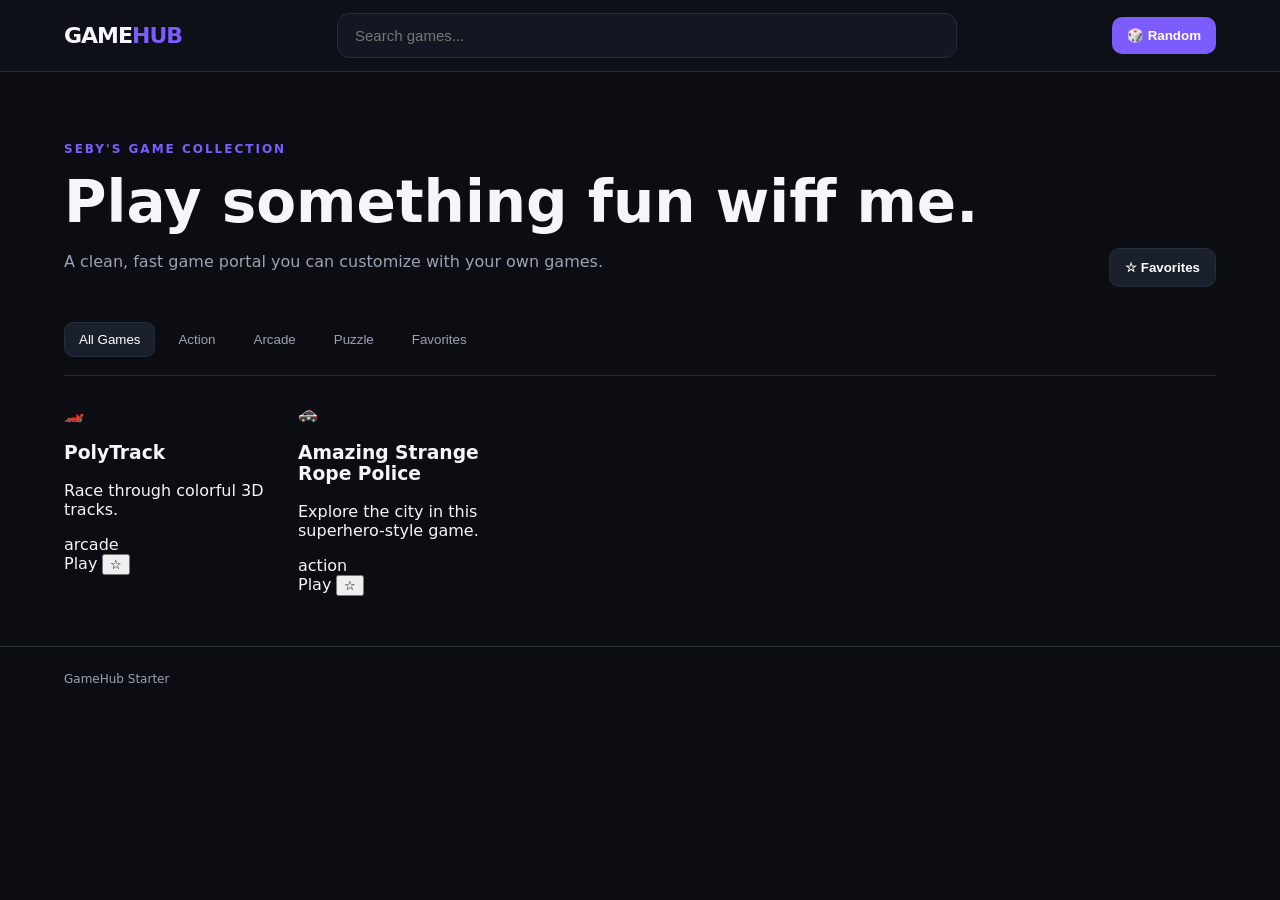
<file: index.html>
<!doctype html>
<html lang="en">
<head>
  <meta charset="UTF-8">
  <meta name="viewport" content="width=device-width,initial-scale=1">
  <title>GameHub — Starter</title>
  <link rel="stylesheet" href="style.css">
</head>

<body>
  <header class="topbar">
    <a class="logo" href="index.html">GAME<span>HUB</span></a>

    <div class="search-wrap">
      <input id="search" type="search" placeholder="Search games..." autocomplete="off">
    </div>

    <button id="random" class="btn">🎲 Random</button>
  </header>

  <main class="container">
    <section class="hero">
      <div>
        <p class="eyebrow">SEBY'S GAME COLLECTION</p>
        <h1>Play something fun wiff me.</h1>
        <p class="sub">
          A clean, fast game portal you can customize with your own games.
        </p>
      </div>

      <button id="favoritesBtn" class="btn secondary">☆ Favorites</button>
    </section>

    <nav class="tabs">
      <button class="tab active" data-category="all">All Games</button>
      <button class="tab" data-category="action">Action</button>
      <button class="tab" data-category="arcade">Arcade</button>
      <button class="tab" data-category="puzzle">Puzzle</button>
      <button class="tab" data-category="favorites">Favorites</button>
    </nav>

    <section id="grid" class="grid"></section>
  </main>

  <footer>GameHub Starter</footer>

  <script src="script.js"></script>
</body>
</html>
</file>
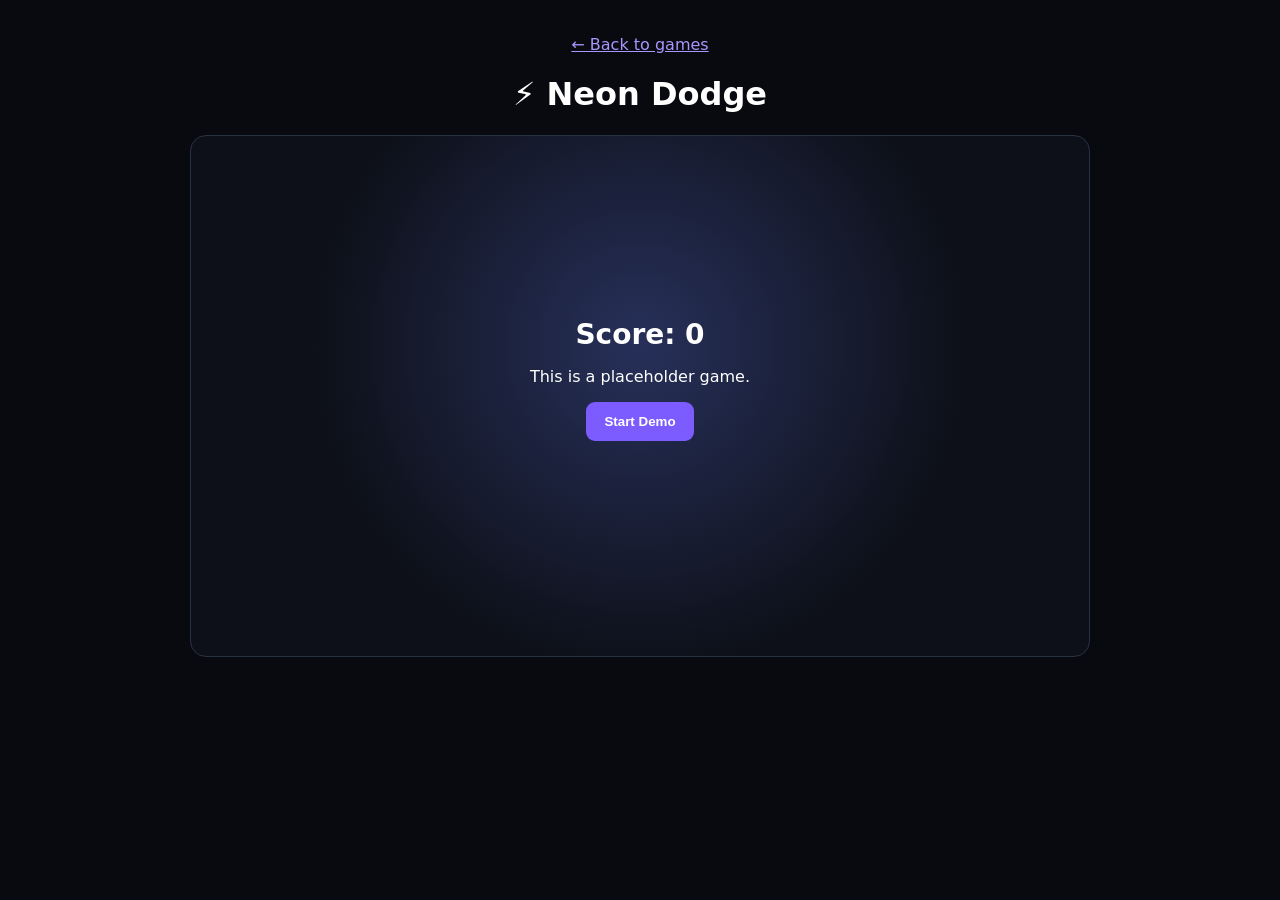
<file: demo/index.html>
<!doctype html>
<html lang="en">
<head>
<meta charset="UTF-8"><meta name="viewport" content="width=device-width,initial-scale=1">
<title>Neon Dodge — GameHub</title>
<style>
body{margin:0;background:#080a0f;color:#fff;font-family:system-ui;text-align:center}
main{width:min(900px,92%);margin:35px auto}a{color:#a996ff}.game{height:520px;border:1px solid #283044;border-radius:16px;
background:radial-gradient(circle at 50% 40%,#27305a,#0d1018 60%);display:flex;flex-direction:column;align-items:center;justify-content:center}
button{background:#7c5cff;border:0;color:white;padding:12px 18px;border-radius:9px;font-weight:700;cursor:pointer}
#score{font-size:28px;font-weight:800}
</style>
</head>
<body><main>
<p><a href="../../index.html">← Back to games</a></p><h1>⚡ Neon Dodge</h1>
<div class="game"><div id="score">Score: 0</div><p>This is a placeholder game.</p>
<button onclick="start()">Start Demo</button><p id="status"></p></div>
</main>
<script>
let timer;function start(){clearInterval(timer);let s=0;document.querySelector("#status").textContent="Playing...";
timer=setInterval(()=>{s++;document.querySelector("#score").textContent="Score: "+s;if(s>=20){clearInterval(timer);
document.querySelector("#status").textContent="Demo complete! Replace this page with your own game."; }},250)}
</script></body></html>
</file>
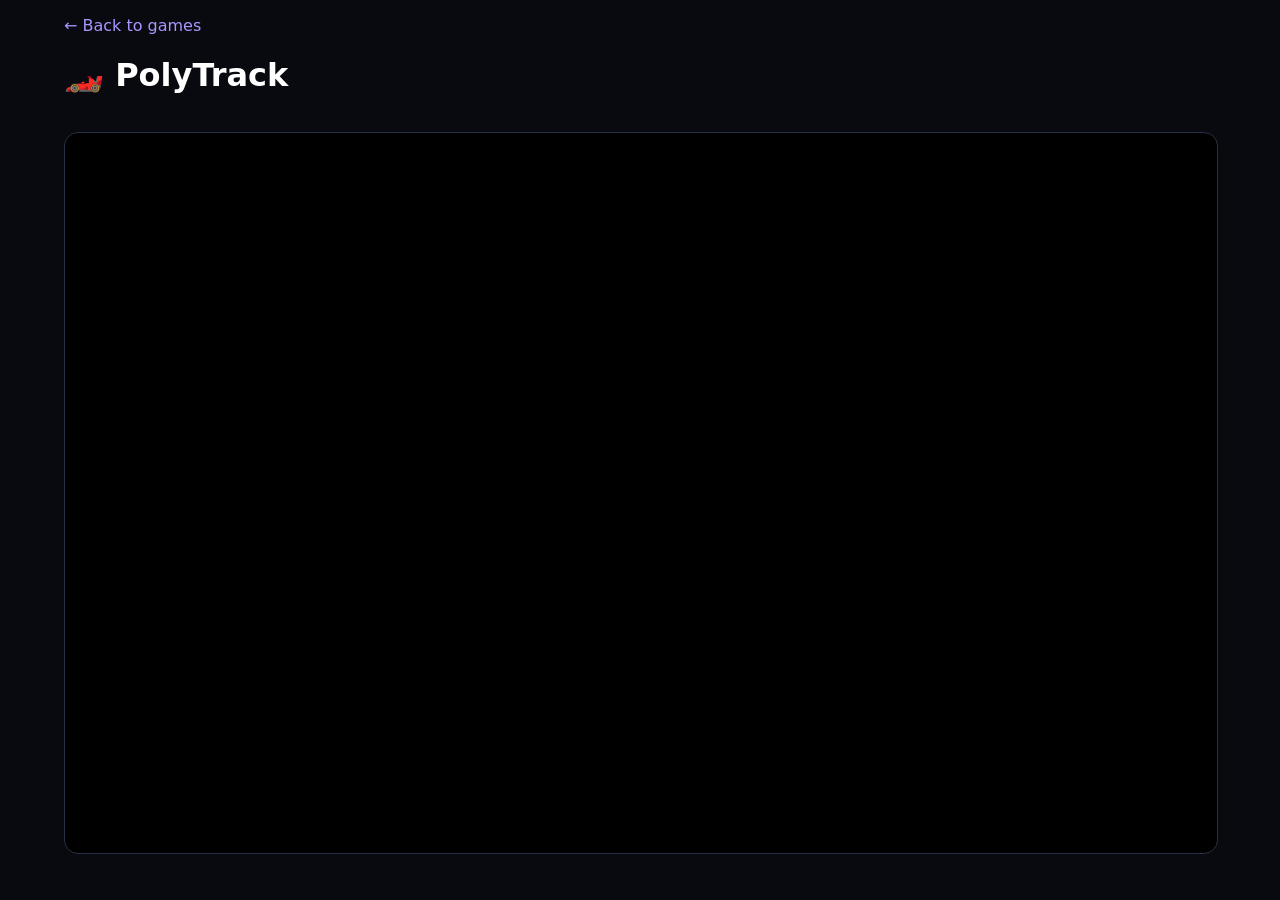
<file: polytrack/index.html>
<!doctype html>
<html lang="en">
<head>
  <meta charset="UTF-8">
  <meta name="viewport" content="width=device-width, initial-scale=1">
  <title>PolyTrack — GameHub</title>

  <style>
    body {
      margin: 0;
      background: #080a0f;
      color: white;
      font-family: system-ui, sans-serif;
    }

    header {
      padding: 16px 5%;
    }

    a {
      color: #a996ff;
      text-decoration: none;
    }

    .game-container {
      width: 90%;
      margin: 0 auto;
    }

    iframe {
      width: 100%;
      height: 80vh;
      min-height: 600px;
      border: 1px solid #283044;
      border-radius: 14px;
      background: black;
    }
  </style>
</head>

<body>
  <header>
    <a href="../../index.html">← Back to games</a>
    <h1>🏎️ PolyTrack</h1>
  </header>

  <div class="game-container">
    <iframe
      src="https://gametreexp.github.io/strongdog3/html/new%20polytrack/game/index.html"
      allowfullscreen>
    </iframe>
  </div>
</body>
</html>
</file>
<file: style.css>
:root{
  --bg:#0b0d12;--panel:#131722;--panel2:#1a1f2c;--text:#f4f6fb;
  --muted:#9aa3b5;--accent:#7c5cff;--border:#252c3b;
}
*{box-sizing:border-box} body{margin:0;background:var(--bg);color:var(--text);
font-family:Inter,system-ui,-apple-system,BlinkMacSystemFont,"Segoe UI",sans-serif}
a{color:inherit;text-decoration:none}.topbar{height:72px;border-bottom:1px solid var(--border);
display:flex;align-items:center;gap:24px;padding:0 5vw;background:#0d1017;position:sticky;top:0;z-index:5}
.logo{font-weight:900;letter-spacing:-1px;font-size:22px}.logo span{color:var(--accent)}
.search-wrap{flex:1;max-width:620px;margin:auto}.search-wrap input{width:100%;padding:13px 17px;border-radius:12px;
border:1px solid var(--border);background:var(--panel);color:var(--text);outline:none;font-size:15px}
.search-wrap input:focus{border-color:var(--accent)}.btn{border:0;border-radius:10px;padding:11px 15px;
background:var(--accent);color:white;font-weight:700;cursor:pointer}.btn.secondary{background:var(--panel2);border:1px solid var(--border)}
.container{width:min(1200px,90%);margin:0 auto}.hero{display:flex;justify-content:space-between;align-items:end;
padding:58px 0 35px}.eyebrow{font-size:12px;font-weight:800;color:var(--accent);letter-spacing:2px}
h1{font-size:clamp(34px,5vw,58px);margin:8px 0}.sub{color:var(--muted);max-width:600px}.tabs{display:flex;gap:8px;
overflow:auto;padding-bottom:18px;border-bottom:1px solid var(--border)}.tab{background:transparent;color:var(--muted);
border:1px solid transparent;padding:9px 14px;border-radius:9px;cursor:pointer;white-space:nowrap}.tab.active,.tab:hover{
background:var(--panel2);color:white;border-color:var(--border)}.grid{display:grid;grid-template-columns:repeat(auto-fill,minmax(210px,1fr));
gap:18px;padding:28px 0 50px}.card{background:var(--panel);border:1px solid var(--border);border-radius:14px;overflow:hidden;
transition:.18s transform,.18s border-color}.card:hover{transform:translateY(-3px);border-color:#3a4357}.thumb{aspect-ratio:16/10;
background:linear-gradient(135deg,#202638,#111521);display:flex;align-items:center;justify-content:center;font-size:42px}
.card-body{padding:13px}.title-row{display:flex;gap:8px;align-items:center;justify-content:space-between}.title{font-weight:800}
.star{background:none;border:0;color:#697386;font-size:22px;cursor:pointer;padding:0}.star.on{color:#ffd45c}.meta{font-size:12px;color:var(--muted);margin-top:6px}
.empty{color:var(--muted);text-align:center;padding:60px}.hidden{display:none}footer{border-top:1px solid var(--border);
padding:25px 5vw;color:var(--muted);font-size:12px}@media(max-width:650px){.topbar{padding:0 4%;gap:10px}.logo{font-size:18px}
.topbar .btn{font-size:0;padding:11px}.topbar .btn:first-letter{font-size:16px}.hero{align-items:start;gap:18px;flex-direction:column}}
</file>
